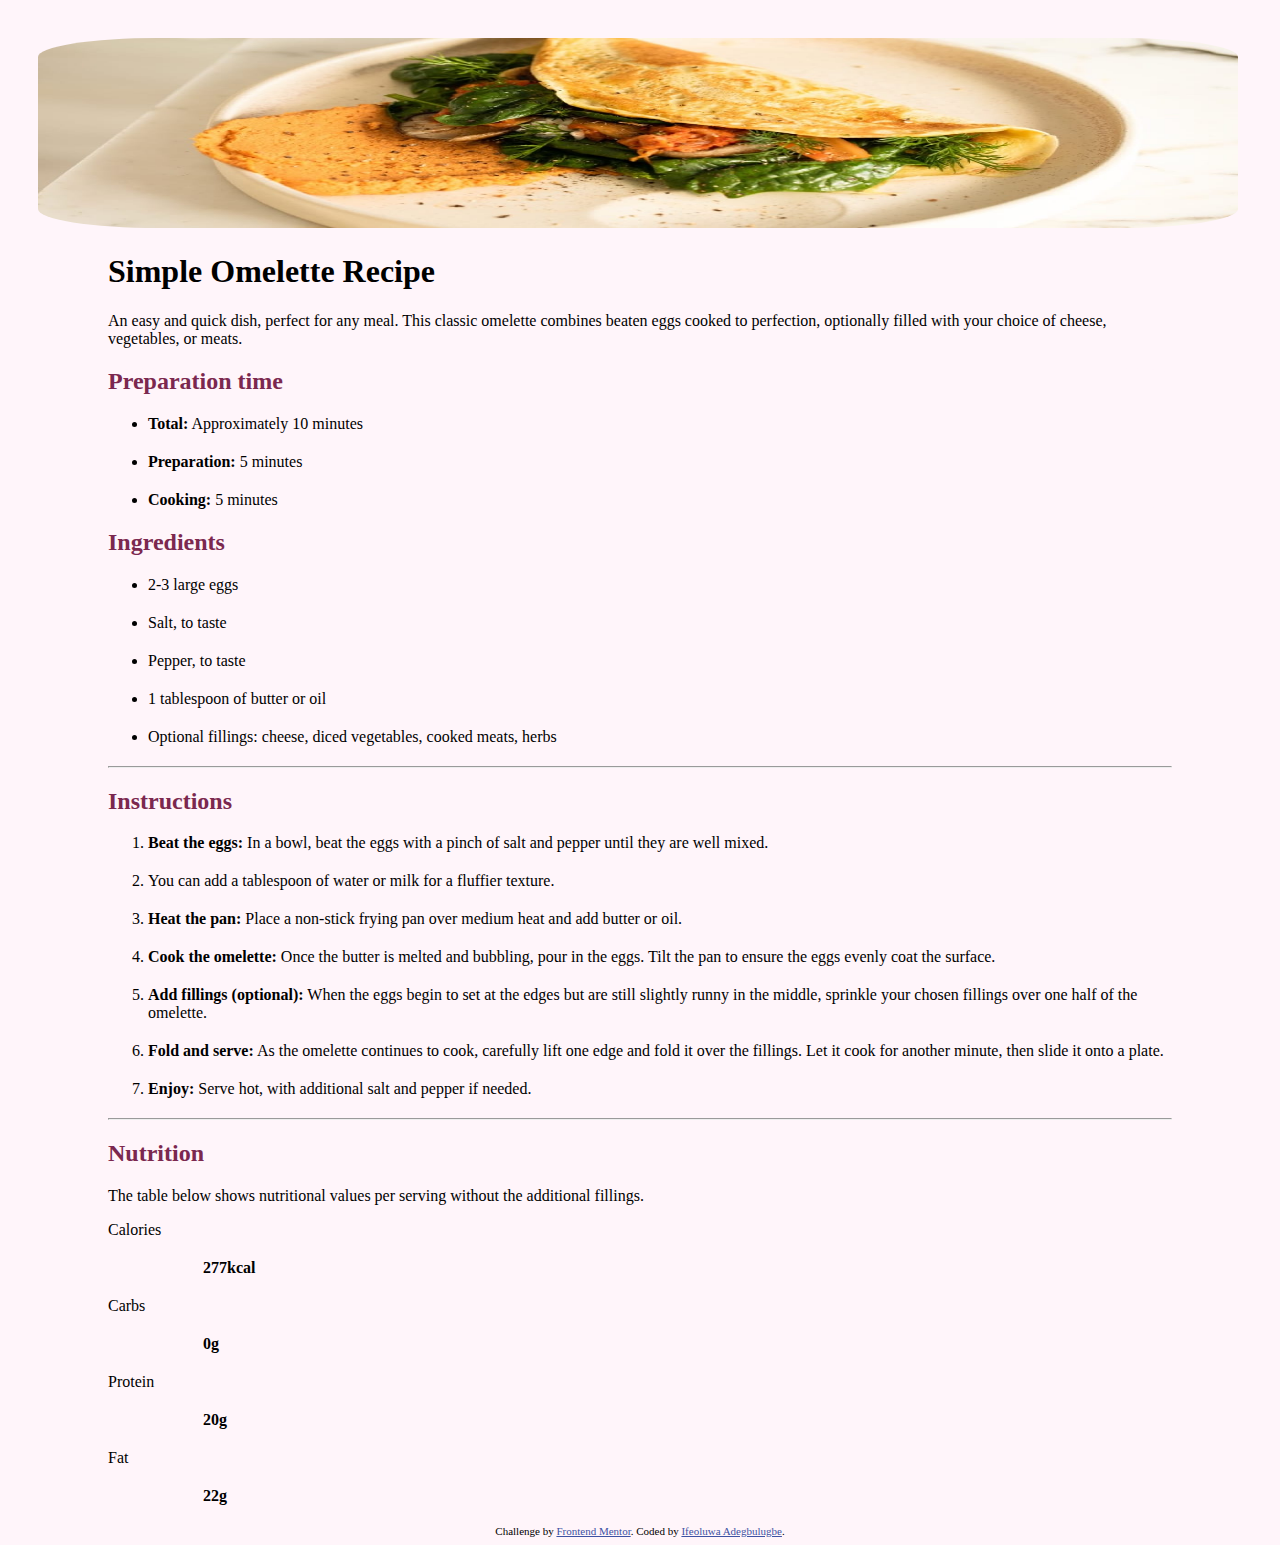
<file: index.html>
<!DOCTYPE html>
<html lang="en">
<head>
  <meta charset="UTF-8">
  <meta name="viewport" content="width=device-width, initial-scale=1.0"> <!-- displays site properly based on user's device -->

  <title>Frontend Mentor | Recipe page</title>
  <link rel="icon" type="image/png" sizes="32x32" href="./assets/images/favicon-32x32.png">
  <link type="text/css" rel="stylesheet" href="Recipie Challenge.css"
  <! Feel free to remove these styles or customise in your own stylesheet 👍 -->
  <style>
    .attribution { font-size: 11px; text-align: center; }
    .attribution a { color: hsl(228, 45%, 44%); }
  </style>
</head>
<body>
<img src="image-omelette.jpeg">
  
 <div class="ted"><h1> Simple Omelette Recipe</h1>

  <p>An easy and quick dish, perfect for any meal. This classic omelette combines beaten eggs cooked 
  to perfection, optionally filled with your choice of cheese, vegetables, or meats.
<div class="prep">
  <h2> <b>Preparation time</b></h2>
<ul>
  <li><b>Total:</b> Approximately 10 minutes</li>
 <li> <b>Preparation:</b> 5 minutes</li>
  <li><b>Cooking:</b> 5 minutes</li>
</ul></div>
  <h2>Ingredients</h2>
<ul>
  <li>2-3 large eggs</li>
 <li>Salt, to taste</li>
  <li>Pepper, to taste</li>
 <li>1 tablespoon of butter or oil</li>
  <li>Optional fillings: cheese, diced vegetables, cooked meats, herbs</li></ul>
<hr>
  <h2>Instructions</h2>
<ol>
 <li><b> Beat the eggs:</b> In a bowl, beat the eggs with a pinch of salt and pepper until they are well mixed.</li> 
  <li>You can add a tablespoon of water or milk for a fluffier texture.</li>

 <li><b> Heat the pan:</b> Place a non-stick frying pan over medium heat and add butter or oil.</li>

  <li><b>Cook the omelette:</b> Once the butter is melted and bubbling, pour in the eggs. Tilt the pan to ensure 
  the eggs evenly coat the surface.</li>

  <li><b>Add fillings (optional):</b> When the eggs begin to set at the edges but are still slightly runny in the 
  middle, sprinkle your chosen fillings over one half of the omelette.</li>

  <li><b>Fold and serve:</b> As the omelette continues to cook, carefully lift one edge and fold it over the 
  fillings. Let it cook for another minute, then slide it onto a plate.</li>

  <li><b>Enjoy:</b> Serve hot, with additional salt and pepper if needed.</li>
  </ol>
<hr>
  <h2>Nutrition</h2>

  <p>The table below shows nutritional values per serving without the additional fillings.</p>
<div class="container">
  <div>Calories</div>
  <div class="con"><b>277kcal</b></div>

  <div>Carbs</div>
  <div class="con"><b>0g</b></div>

  <div>Protein</div>
  <div class="con"><b>20g</b></div>

  <div>Fat</div>
  <div class="con"><b>22g</b></div></div></p>
  
  <div class="attribution">
    Challenge by <a href="https://www.frontendmentor.io?ref=challenge" target="_blank">Frontend Mentor</a>. 
    Coded by <a href="ifeoluwaadegbulugbe.github.io">Ifeoluwa Adegbulugbe</a>.
  </div></div>
</body>
</html>
</file>
<file: Recipie Challenge.css>
.con{
    margin-left: 95px;
}
.cbn{
margin-left: 102px;
}
.can{
    margin-left: 111px;
}
.cln{
    margin-left:129px;
}
.sep{
    margin-top: 100px;
    margin-right: 100px;
    margin-bottom: 90px;
    margin-left: 100px;
   background-color: white;
 border-radius: 5%;
}
body{
    background-color:hsl(330, 100%, 98%) ;
}
img{
    height:190px;
    width:1200px;
    margin-top: 30px;
    margin-left: 30px;
    margin-right:30px ;
    border-radius: 10%;
}
.ted{
    margin-left: 100px;
    margin-right: 100px;
}
h2{
    color:hsl(332, 51%, 32%)
}
.prep{
    background-color:hsl(330, 100%, 98%) ;
    border-radius: 5%;
  
}
li{
    margin-bottom: 20px;
}
.container div{
margin-bottom: 20px;
}
</file>
